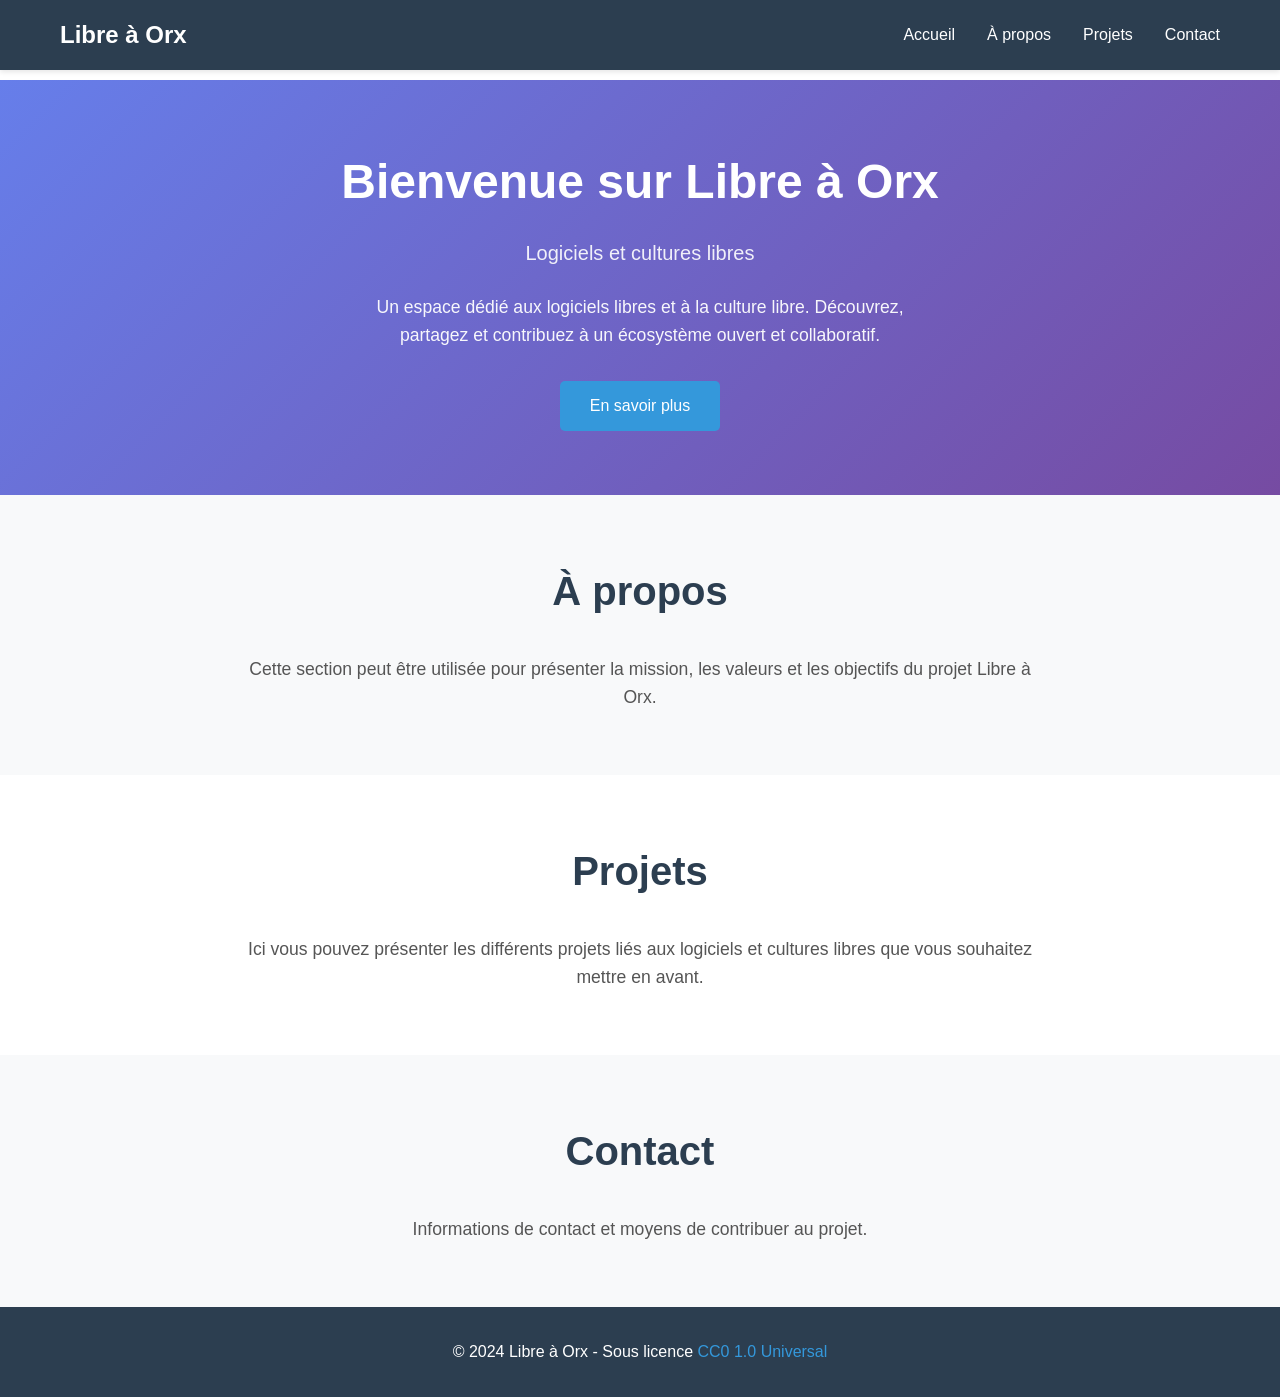
<file: index.html>
<!DOCTYPE html>
<html lang="fr">
<head>
    <meta charset="UTF-8">
    <meta name="viewport" content="width=device-width, initial-scale=1.0">
    <meta name="description" content="LàO : Libre à Orx, logiciels et cultures libres">
    <title>Libre à Orx - Logiciels et cultures libres</title>
    <link rel="stylesheet" href="assets/css/style.css">
</head>
<body>
    <header>
        <nav>
            <div class="container">
                <h1 class="logo">Libre à Orx</h1>
                <ul class="nav-menu">
                    <li><a href="#home">Accueil</a></li>
                    <li><a href="#about">À propos</a></li>
                    <li><a href="#projects">Projets</a></li>
                    <li><a href="#contact">Contact</a></li>
                </ul>
            </div>
        </nav>
    </header>

    <main>
        <section id="home" class="hero">
            <div class="container">
                <h1>Bienvenue sur Libre à Orx</h1>
                <p class="hero-subtitle">Logiciels et cultures libres</p>
                <p class="hero-description">
                    Un espace dédié aux logiciels libres et à la culture libre.
                    Découvrez, partagez et contribuez à un écosystème ouvert et collaboratif.
                </p>
                <a href="#about" class="cta-button">En savoir plus</a>
            </div>
        </section>

        <section id="about" class="section">
            <div class="container">
                <h2>À propos</h2>
                <p>
                    Cette section peut être utilisée pour présenter la mission, 
                    les valeurs et les objectifs du projet Libre à Orx.
                </p>
            </div>
        </section>

        <section id="projects" class="section">
            <div class="container">
                <h2>Projets</h2>
                <p>
                    Ici vous pouvez présenter les différents projets liés aux logiciels 
                    et cultures libres que vous souhaitez mettre en avant.
                </p>
            </div>
        </section>

        <section id="contact" class="section">
            <div class="container">
                <h2>Contact</h2>
                <p>
                    Informations de contact et moyens de contribuer au projet.
                </p>
            </div>
        </section>
    </main>

    <footer>
        <div class="container">
            <p>&copy; 2024 Libre à Orx - Sous licence <a href="LICENSE">CC0 1.0 Universal</a></p>
        </div>
    </footer>

    <script src="assets/js/script.js"></script>
</body>
</html>
</file>
<file: assets/css/style.css>
/* Reset and base styles */
* {
    margin: 0;
    padding: 0;
    box-sizing: border-box;
}

body {
    font-family: -apple-system, BlinkMacSystemFont, 'Segoe UI', Roboto, Oxygen, Ubuntu, Cantarell, sans-serif;
    line-height: 1.6;
    color: #333;
    background-color: #fff;
}

/* Container */
.container {
    max-width: 1200px;
    margin: 0 auto;
    padding: 0 20px;
}

/* Header and Navigation */
header {
    background-color: #2c3e50;
    color: white;
    padding: 1rem 0;
    position: fixed;
    width: 100%;
    top: 0;
    z-index: 1000;
    box-shadow: 0 2px 5px rgba(0,0,0,0.1);
}

nav .container {
    display: flex;
    justify-content: space-between;
    align-items: center;
}

.logo {
    font-size: 1.5rem;
    font-weight: bold;
}

.nav-menu {
    display: flex;
    list-style: none;
    gap: 2rem;
}

.nav-menu a {
    color: white;
    text-decoration: none;
    transition: color 0.3s ease;
}

.nav-menu a:hover {
    color: #3498db;
}

/* Main content */
main {
    margin-top: 80px; /* Account for fixed header */
}

/* Hero section */
.hero {
    background: linear-gradient(135deg, #667eea 0%, #764ba2 100%);
    color: white;
    padding: 4rem 0;
    text-align: center;
}

.hero h1 {
    font-size: 3rem;
    margin-bottom: 1rem;
    font-weight: 700;
}

.hero-subtitle {
    font-size: 1.25rem;
    margin-bottom: 1.5rem;
    opacity: 0.9;
}

.hero-description {
    font-size: 1.1rem;
    margin-bottom: 2rem;
    max-width: 600px;
    margin-left: auto;
    margin-right: auto;
    opacity: 0.95;
}

.cta-button {
    display: inline-block;
    background-color: #3498db;
    color: white;
    padding: 12px 30px;
    text-decoration: none;
    border-radius: 5px;
    font-weight: 500;
    transition: background-color 0.3s ease, transform 0.2s ease;
}

.cta-button:hover {
    background-color: #2980b9;
    transform: translateY(-2px);
}

/* Sections */
.section {
    padding: 4rem 0;
}

.section:nth-child(even) {
    background-color: #f8f9fa;
}

.section h2 {
    font-size: 2.5rem;
    margin-bottom: 2rem;
    text-align: center;
    color: #2c3e50;
}

.section p {
    font-size: 1.1rem;
    max-width: 800px;
    margin: 0 auto;
    text-align: center;
    color: #555;
}

/* Footer */
footer {
    background-color: #2c3e50;
    color: white;
    text-align: center;
    padding: 2rem 0;
}

footer a {
    color: #3498db;
    text-decoration: none;
}

footer a:hover {
    text-decoration: underline;
}

/* Responsive design */
@media (max-width: 768px) {
    .nav-menu {
        gap: 1rem;
    }
    
    .hero h1 {
        font-size: 2rem;
    }
    
    .hero-subtitle {
        font-size: 1.1rem;
    }
    
    .section h2 {
        font-size: 2rem;
    }
    
    .container {
        padding: 0 15px;
    }
}

@media (max-width: 480px) {
    nav .container {
        flex-direction: column;
        gap: 1rem;
    }
    
    .nav-menu {
        gap: 1.5rem;
    }
    
    main {
        margin-top: 120px;
    }
    
    .hero {
        padding: 2rem 0;
    }
    
    .hero h1 {
        font-size: 1.75rem;
    }
    
    .section {
        padding: 2rem 0;
    }
}
</file>
